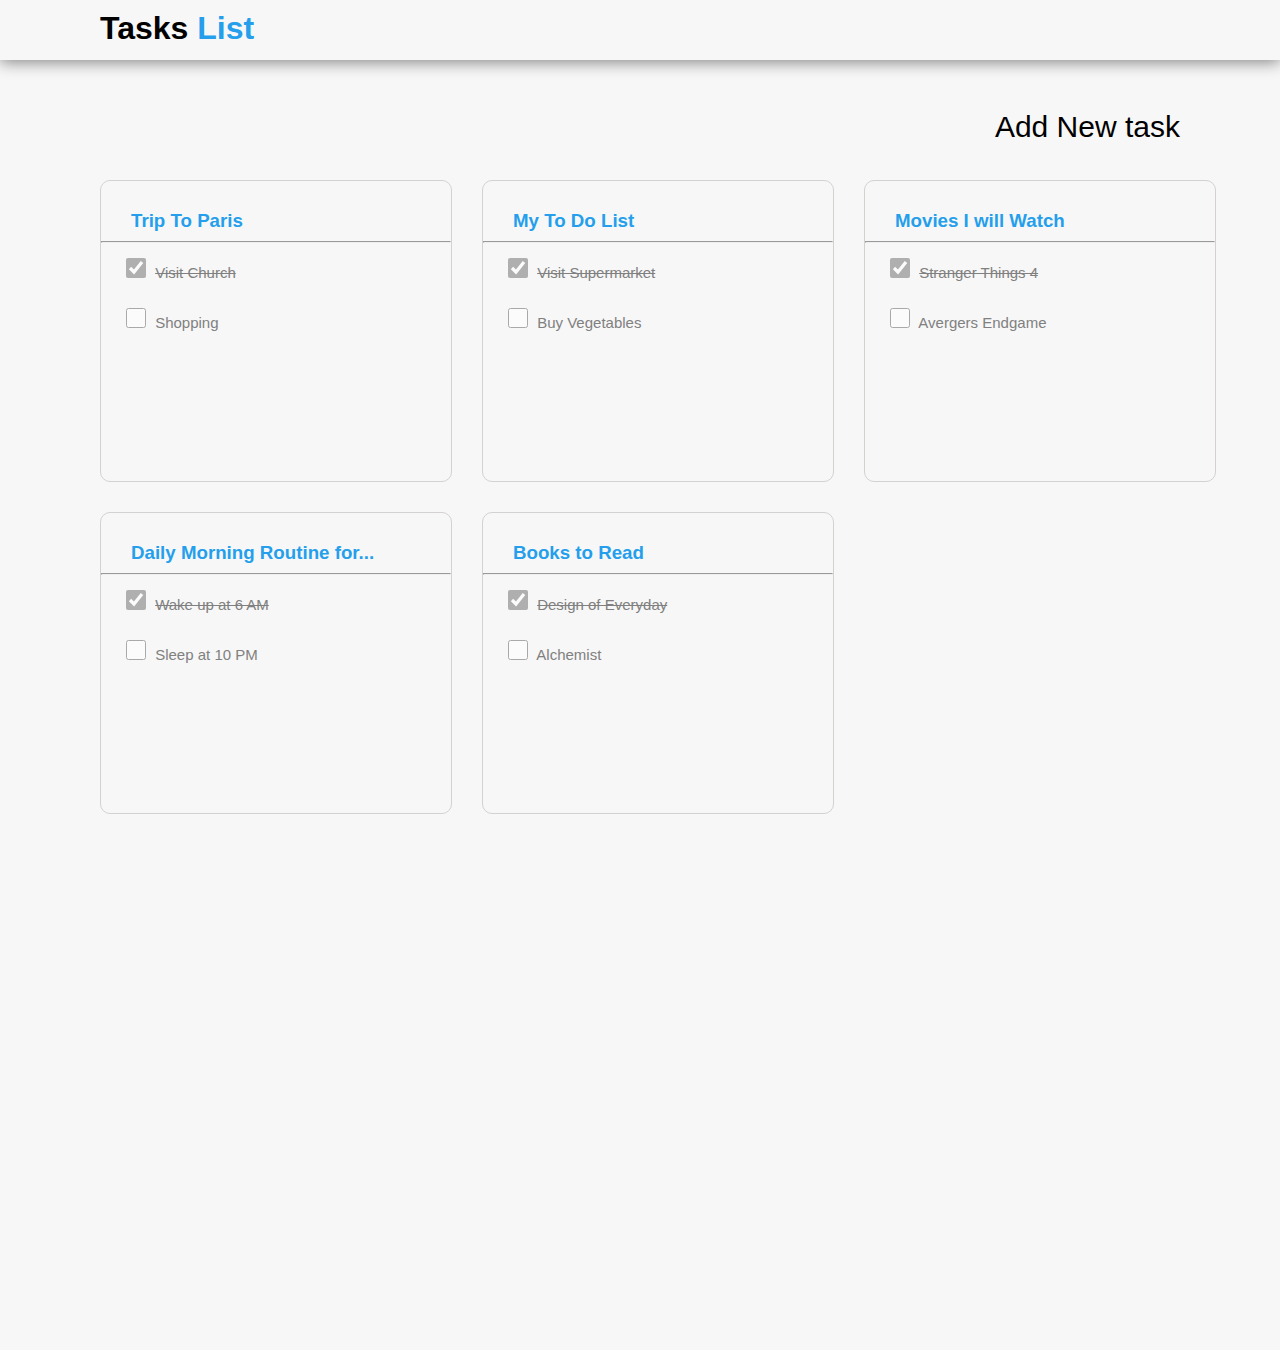
<file: index.html>
<!DOCTYPE html>
<html lang="en">
<head>
    <meta charset="UTF-8">
    <meta http-equiv="X-UA-Compatible" content="IE=edge">
    <meta name="viewport" content="width=device-width, initial-scale=1.0">
    <link rel="stylesheet" href="style.css">
    <link rel="stylesheet" href="https://cdnjs.cloudflare.com/ajax/libs/font-awesome/6.4.0/css/all.min.css" integrity="sha512-iecdLmaskl7CVkqkXNQ/ZH/XLlvWZOJyj7Yy7tcenmpD1ypASozpmT/E0iPtmFIB46ZmdtAc9eNBvH0H/ZpiBw==" crossorigin="anonymous" referrerpolicy="no-referrer" />
    <title>To Do Web UI</title>
</head>
<body>
    <div class="item_head">
        <span class="item1">Tasks</span><span class="item2">    List</span>
    </div>
    <div class="task_button">
        <a href="./index2.html"> <i class="fa-solid fa-circle-plus" style="color: #437ddf;"></i>
        <span class="hid">Add New task</span></a>
    </div>
    <div class="parent">
            <div class="child card1">
                <a href="./index3.html"><h3>Trip To Paris</h3></a><hr>
                <p><input type="checkbox" checked> 
                    <label class="l1">Visit Church</label> </p>
                <p><input type="checkbox" > Shopping</p>
            </div>
            <div class="child card2">
                <h3>My To Do List</h3><hr>
                <p><input type="checkbox" checked> 
                    <label class="l1">Visit Supermarket</label></p>
                <p><input type="checkbox" > Buy Vegetables</p>
            </div>
            <div class="child card3">
                <h3>Movies I will Watch</h3><hr>
                <p><input type="checkbox" checked>
                    <label class="l1">Stranger Things 4</label></p>
                <p><input type="checkbox" > Avergers Endgame</p>
            </div>
            <div class="child card4">
                <h3>Daily Morning Routine for...</h3><hr>
                <p><input type="checkbox" checked> 
                    <label class="l1">Wake up at 6 AM</label></p>
                <p><input type="checkbox" > Sleep at 10 PM</p>
            </div>
            <div class="child card5">
                <h3>Books to Read</h3><hr>
                <p><input type="checkbox" checked>
                    <label class="l1">Design of Everyday</label></p>
                <p><input type="checkbox" > Alchemist</p>
            </div>
        </div>
</body>
</html>
</file>
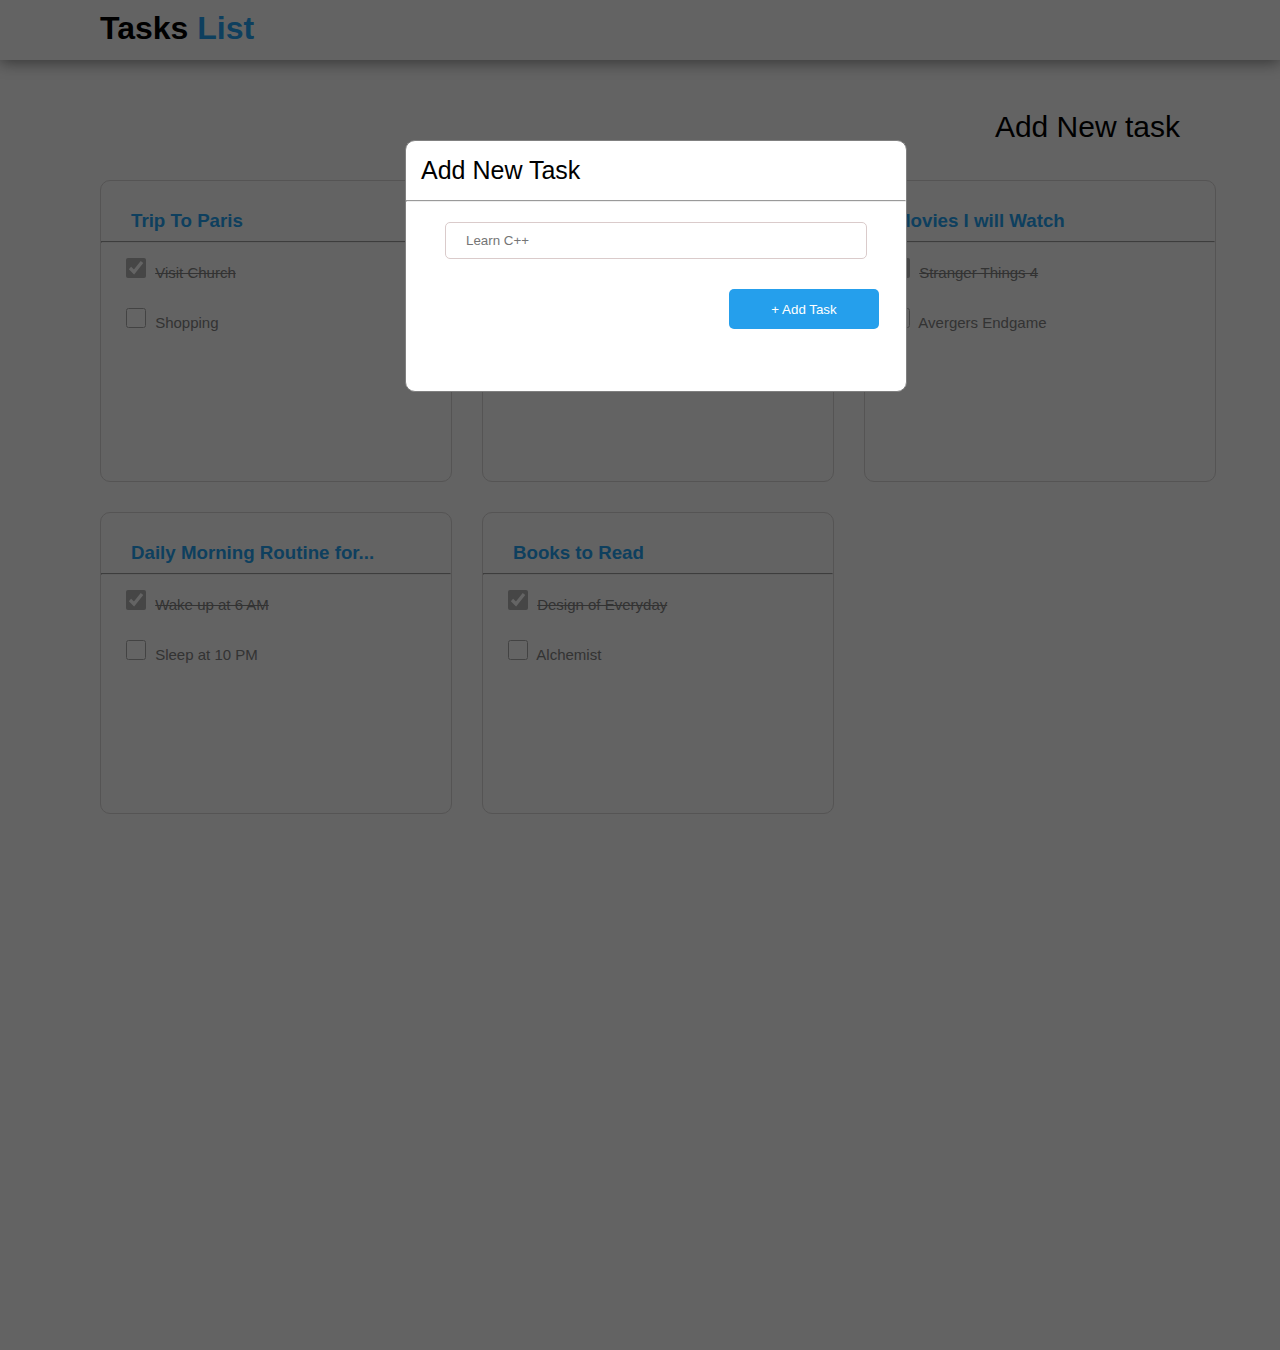
<file: index2.html>
<!DOCTYPE html>
<html lang="en">
<head>
    <meta charset="UTF-8">
    <meta http-equiv="X-UA-Compatible" content="IE=edge">
    <meta name="viewport" content="width=device-width, initial-scale=1.0">
    <link rel="stylesheet" href="style.css">
    <link rel="stylesheet" href="https://cdnjs.cloudflare.com/ajax/libs/font-awesome/6.4.0/css/all.min.css" integrity="sha512-iecdLmaskl7CVkqkXNQ/ZH/XLlvWZOJyj7Yy7tcenmpD1ypASozpmT/E0iPtmFIB46ZmdtAc9eNBvH0H/ZpiBw==" crossorigin="anonymous" referrerpolicy="no-referrer" />
    <title>To Do Web UI</title>
</head>
<body>
    <div class="item_head">
        <span class="item1">Tasks</span><span class="item2">    List</span>
    </div>
    <div class="task_button">
        <a href="./index2.html"> <i class="fa-solid fa-circle-plus" style="color: #437ddf;"></i><span class="hid">Add New task</span>
        </a>
    </div>
    <div class="parent">
            <div class="child card1">
                <a href="./index3.html"><h3>Trip To Paris</h3></a><hr>
                <p><input type="checkbox" checked> 
                    <label class="l1">Visit Church</label> </p>
                <p><input type="checkbox" > Shopping</p>
            </div>
            <div class="child card2">
                <h3>My To Do List</h3><hr>
                <p><input type="checkbox" checked> 
                    <label class="l1">Visit Supermarket</label></p>
                <p><input type="checkbox" > Buy Vegetables</p>
            </div>
            <div class="child card3">
                <h3>Movies I will Watch</h3><hr>
                <p><input type="checkbox" checked>
                    <label class="l1">Stranger Things 4</label></p>
                <p><input type="checkbox" > Avergers Endgame</p>
            </div>
            <div class="child card4">
                <h3>Daily Morning Routine for...</h3><hr>
                <p><input type="checkbox" checked> 
                    <label class="l1">Wake up at 6 AM</label></p>
                <p><input type="checkbox" > Sleep at 10 PM</p>
            </div>
            <div class="child card5">
                <h3>Books to Read</h3><hr>
                <p><input type="checkbox" checked>
                    <label class="l1">Design of Everyday</label></p>
                <p><input type="checkbox" > Alchemist</p>
            </div>
        </div>
    <div class="opacity"></div>
    <div class="item_card">
        <div class="heading">
            <div class="heading1">Add New Task</div>
            <div class="heading2">
                <a href="index.html"><i class="fa-solid fa-xmark"></i></a>
            </div>
        </div><hr>
        <div class="input">
            <input type="text" class="input-box" placeholder="Learn C++">
            <input type="button" class="input-button" value="+ Add Task">
        </div>
            
    </div>
</body>
</html>
</file>
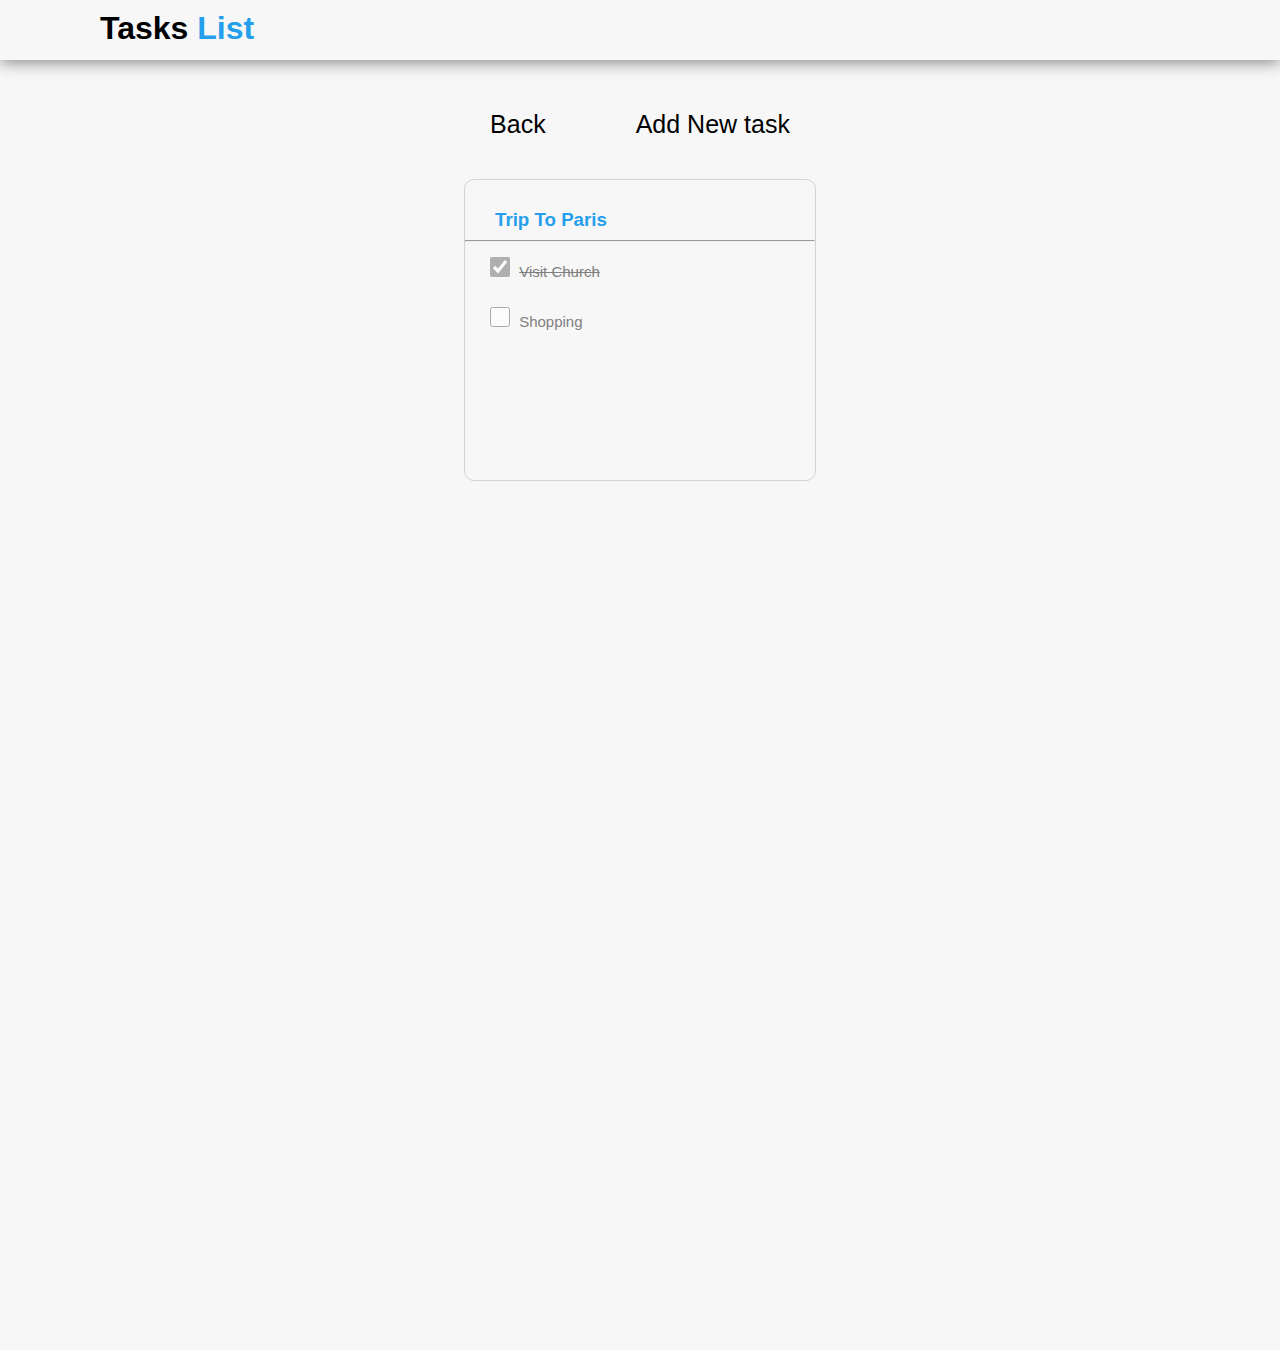
<file: index3.html>
<!DOCTYPE html>
<html lang="en">
<head>
    <meta charset="UTF-8">
    <meta http-equiv="X-UA-Compatible" content="IE=edge">
    <meta name="viewport" content="width=device-width, initial-scale=1.0">
    <link rel="stylesheet" href="./style.css">
    <link rel="stylesheet" href="https://cdnjs.cloudflare.com/ajax/libs/font-awesome/6.4.0/css/all.min.css" integrity="sha512-iecdLmaskl7CVkqkXNQ/ZH/XLlvWZOJyj7Yy7tcenmpD1ypASozpmT/E0iPtmFIB46ZmdtAc9eNBvH0H/ZpiBw==" crossorigin="anonymous" referrerpolicy="no-referrer" />
    <title>To Do Web UI</title>
</head>
<body>
    <div class="item_head">
        <span class="item1">Tasks</span><span class="item2">    List</span>
    </div>
    <div class="container">
        <div class="container1">
            <a href="index.html"><i class="fa-solid fa-circle-arrow-left colg"></i> Back</a>
        </div>
        <div class="container2">
            <i class="fa-solid fa-circle-plus" style="color: #437ddf;"></i><span class="hid">Add New task</span>
        </div>
    </div>
        <section class="section1">
            <div class="child child1">
                <a href="./index3.html"><h3>Trip To Paris</h3></a><hr>
                <p><input type="checkbox" checked> 
                    <label class="l1">Visit Church</label></p>
                <p><input type="checkbox" > Shopping</p>
            </div>
        </section>
</body>
</html>
</file>
<file: style.css>
*{
    margin: 0;
    padding: 0;
}
body{
    font-family: sans-serif;
    background-color: #F7F7F7;
    cursor: pointer;
    height: 150vh;
}
.item_head{
    width: auto;
    height: 50px;
    box-shadow: 0px 2px 15px grey;
    padding-top: 10px;
    padding-left: 100px;
    font-weight: bolder;
}
.item1{
    font-size: 32px;
}
.item2{
    font-size: 32px;
    color: rgb(37, 159, 236);
}
.task_button{
    position: absolute;
    right: 100px;
    top: 110px;
    font-size: 30px;
}
a{
    text-decoration: none;
    color: black;
}
.parent{
    margin-top: 120px;
    margin-left: 100px;
    display: flex;
    flex-wrap: wrap;
    gap: 30px;
}
.child{
    width: 350px;
    height: 300px;
    border: 1px solid rgb(212, 209, 209);
    border-radius: 10px;
    line-height: 40px;
}
.child:hover{
    box-shadow: 2px 2px 10px gray;
}
input[type=checkbox]{
    margin: 4px 0 0;
    width: 30px;
    height: 20px;
    accent-color: grey;
    opacity: 60%;
}
.l1{
    text-decoration:line-through
}
h3{
    color: rgb(37, 159, 236);
    padding-left: 30px;
    padding-top: 20px;
}
section{
    display: flex;
    justify-content: space-evenly;
}
p{
    padding-left: 20px;
    padding-top: 10px;
    color: grey;
    font-size: 15px;
    align-self: center;
}

/* ................2nd Page............. */
.opacity{
    position: absolute;
    top: 0px;
    width: 100%;
    height: 150vh;
    background-color: black;
    opacity: 0.6;
}
.item_card{
    width: 500px;
    height: 250px;
    border: 1px solid grey;
    border-radius: 10px;
    position: absolute;
    top: 140px;
    left: 405px;
    background-color: white;
}
.heading{
    display: flex;
    justify-content: space-between;
    font-size: 25px;
    margin: 15px;
}
.input{
    display: flex;
    justify-content: center;
    align-items: center;
    flex-direction: column;
    gap: 30px;
    width: 100%;
    margin-top: 20px;
}
.input-box{
    width: 80%;
    height: 35px;
    padding-left: 20px;
    border: 1px solid rgb(218, 203, 203);
    border-radius: 5px;
}
.input-button{
    width: 150px;
    height: 40px;
    align-self: flex-end;
    margin-right: 27px;
    border: none;
    border-radius: 5px;
    color: white;
    background-color: rgb(37, 159, 236);
}
/* ..........3rd Page......... */
.container{
    display: flex;
    justify-content: center;
    margin-top: 50px;
    gap: 90px;
    font-size: 25px;
}
.section1{
    margin-top: 40px;
}
@media screen and (max-width:500px) {
    *{
        margin: 0;
        padding: 0;
    }
    .parent{
        flex-direction: column;
        margin-left: 5%;
    }
    .hid{
        display: none;
    }
    .fa-solid{
        display: flex;
        justify-content: center;
    }
    .item_card{
        left: 5%;
        top: 300px;
        width: 85%;
        height: 250px;
    }
    .opacity{
        height: 400vh;
    }
    .task_button{
        position: absolute;
        right: 150px;
        top: 110px;
        font-size: 30px;
    }
    .container{
        justify-content: flex-start;
        padding-left: 11px;
        gap: 27px;
    }
    .child{
        width: 90%;
    }
    p{
        display: flex;
        align-items: center;
    }
    .item_head{
        padding-left: 5px;
    }
}
</file>
